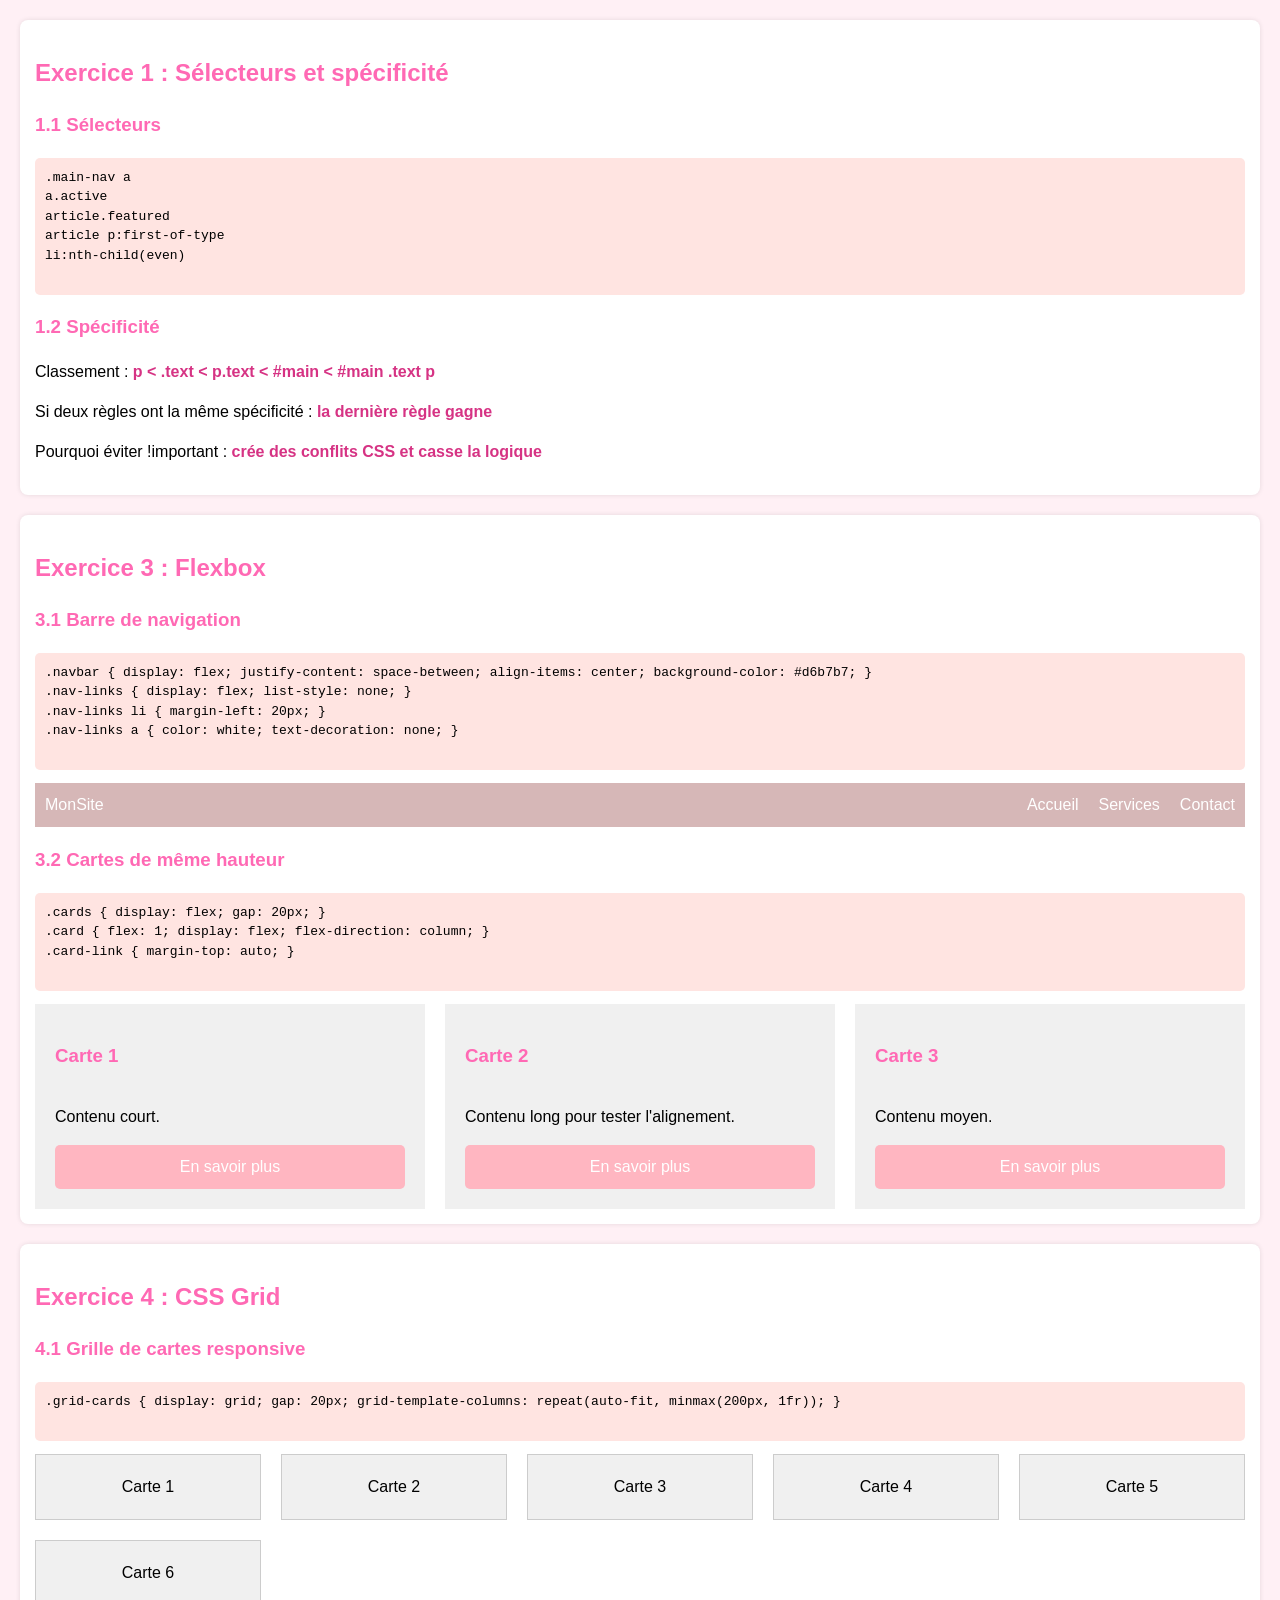
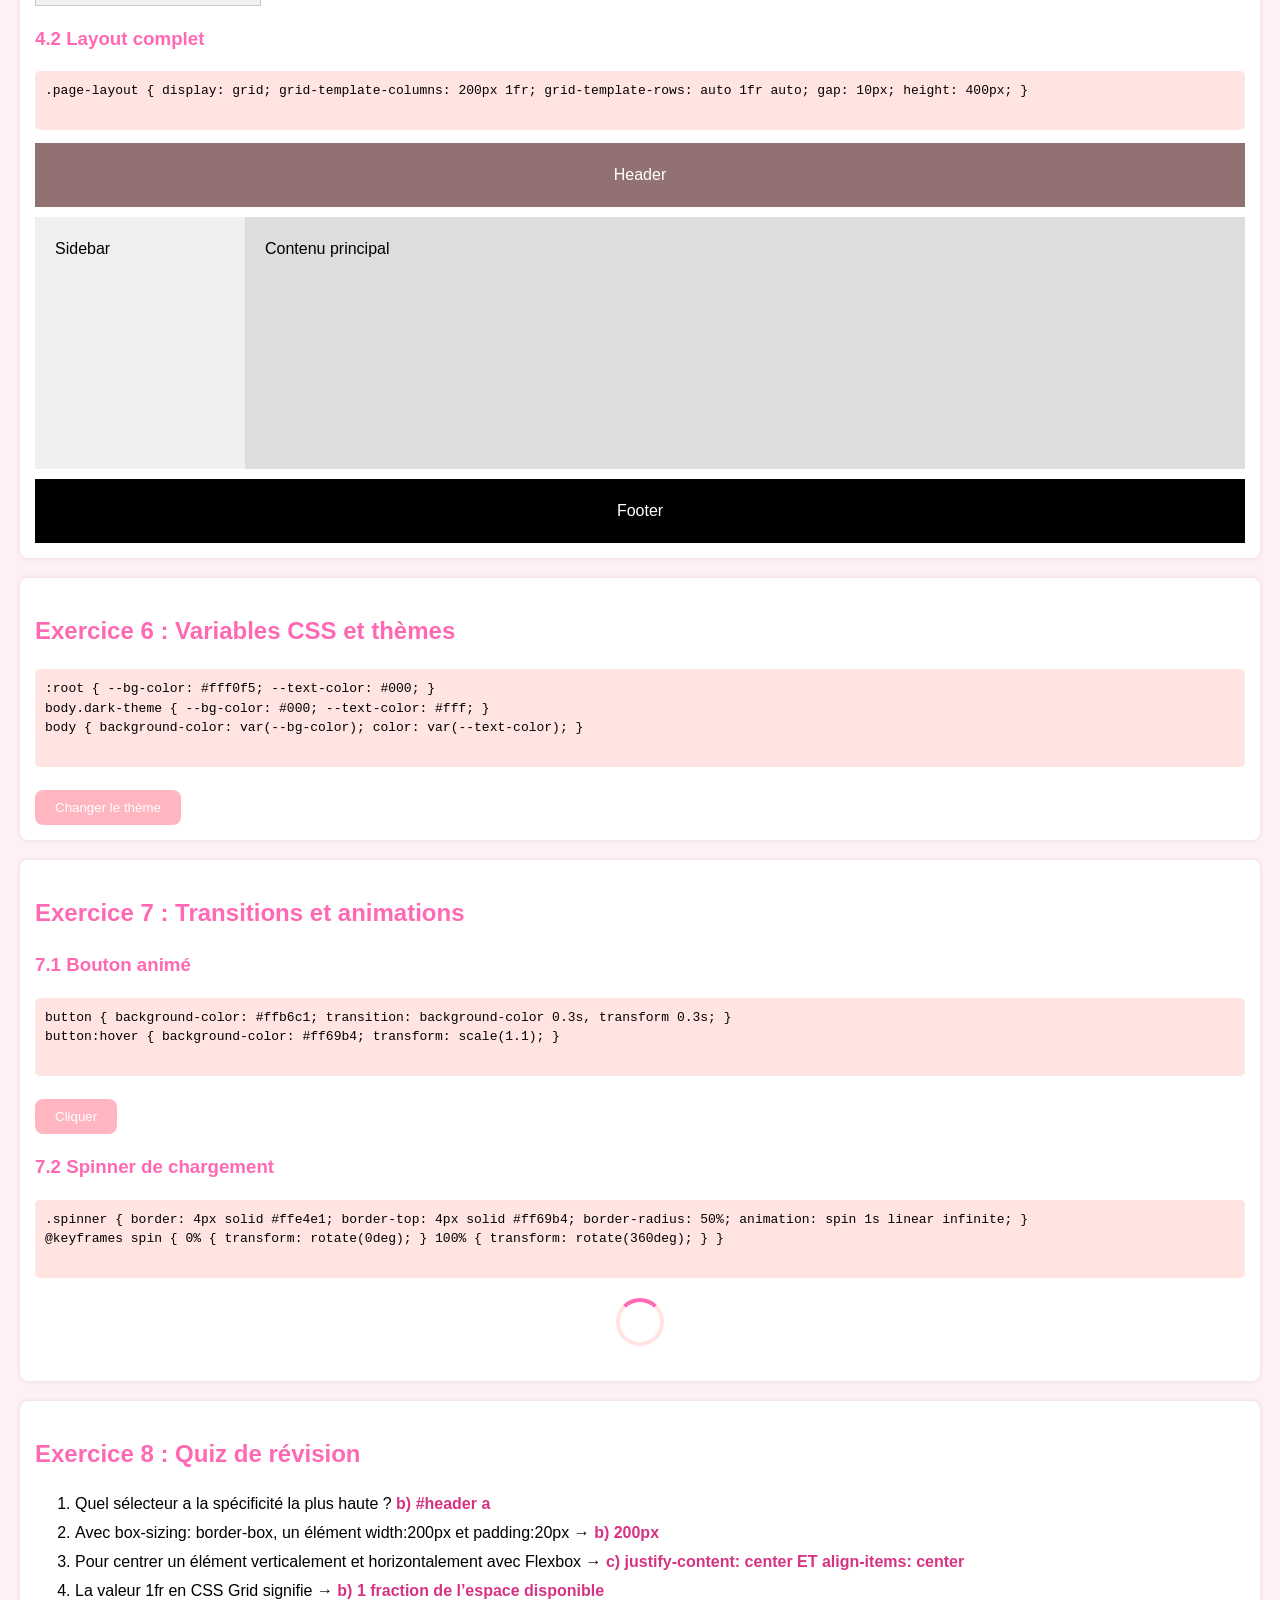
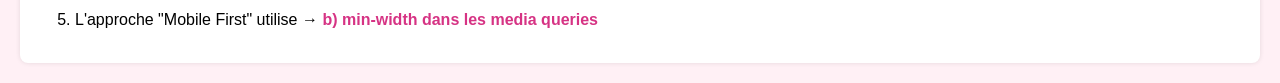
<file: tp_css.html>
<!DOCTYPE html>
<html lang="fr">
<head>
  <meta charset="UTF-8">
  <meta name="viewport" content="width=device-width, initial-scale=1.0">
  <title>Mes réponses TP CSS</title>
  <style>
    body {
      font-family: Arial, sans-serif;
      line-height: 1.5;
      margin: 20px;
      background-color: var(--bg-color, #fff0f5);
      color: var(--text-color, #000);
    }

    h1, h2, h3 {
      color: #ff69b4;
    }

    section {
      background-color: #fff;
      padding: 15px;
      margin-bottom: 20px;
      border-radius: 8px;
      box-shadow: 0 0 5px rgba(0,0,0,0.1);
    }

    pre {
      background-color: #ffe4e1;
      padding: 10px;
      border-radius: 5px;
      overflow-x: auto;
    }

    .quiz li {
      margin-bottom: 5px;
    }

    .answer {
      color: #d63384;
      font-weight: bold;
    }

    /* Exercice 3: Flexbox */
    .navbar {
      display: flex;
      justify-content: space-between;
      align-items: center;
      padding: 10px;
      background-color: #d6b7b7;
      color: white;
    }
    .nav-links {
      display: flex;
      list-style: none;
      margin: 0;
      padding: 0;
    }
    .nav-links li {
      margin-left: 20px;
    }
    .nav-links a {
      color: white;
      text-decoration: none;
    }

    .cards {
      display: flex;
      gap: 20px;
      margin-top: 10px;
    }
    .card {
      background-color: #f0f0f0;
      padding: 20px;
      flex: 1;
      display: flex;
      flex-direction: column;
    }
    .card-link {
      margin-top: auto;
      text-decoration: none;
      color: white;
      background-color: #ffb6c1;
      padding: 10px;
      text-align: center;
      border-radius: 5px;
    }

    /* Exercice 4: Grid */
    .grid-cards {
      display: grid;
      gap: 20px;
      grid-template-columns: repeat(auto-fit, minmax(200px, 1fr));
      margin-top: 10px;
    }
    .grid-cards .card {
      background-color: #f0f0f0;
      padding: 20px;
      text-align: center;
      border: 1px solid #ccc;
    }

    .page-layout {
      display: grid;
      grid-template-columns: 200px 1fr;
      grid-template-rows: auto 1fr auto;
      gap: 10px;
      height: 400px;
      margin-top: 10px;
    }
    .header { background-color: #917171; color: white; padding: 20px; text-align: center; grid-column: 1 / 3; }
    .sidebar { background-color: #f0f0f0; padding: 20px; }
    .main { background-color: #ddd; padding: 20px; }
    .footer { background-color: #000; color: white; padding: 20px; text-align: center; grid-column: 1 / 3; }

    /* Exercice 5: Responsive mobile-first */
    .container { width: 100%; padding: 15px; }
    .nav-menu { display: flex; flex-direction: column; gap: 5px; }
    .sidebar { display: none; }

    @media (min-width: 768px) {
      .nav-menu { flex-direction: row; gap: 10px; }
      .sidebar { display: block; width: 200px; }
      .content { display: flex; gap: 20px; }
    }
    @media (min-width: 1024px) {
      .container { max-width: 1200px; margin: 0 auto; }
      .nav-menu { gap: 20px; }
      .sidebar { width: 250px; }
    }

    /* Exercice 6: Variables thème */
    :root {
      --bg-color: #fff0f5;
      --text-color: #000;
    }
    body.dark-theme {
      --bg-color: #000;
      --text-color: #fff;
    }
    body { background-color: var(--bg-color); color: var(--text-color); }

    /* Exercice 7: Bouton et spinner */
    button {
      background-color: #ffb6c1;
      color: white;
      padding: 10px 20px;
      border: none;
      border-radius: 8px;
      cursor: pointer;
      transition: background-color 0.3s, transform 0.3s;
      margin-top: 10px;
    }
    button:hover {
      background-color: #ff69b4;
      transform: scale(1.1);
    }

    .spinner {
      width: 40px;
      height: 40px;
      border: 4px solid #ffe4e1;
      border-top: 4px solid #ff69b4;
      border-radius: 50%;
      animation: spin 1s linear infinite;
      margin: 20px auto;
    }
    @keyframes spin {
      0% { transform: rotate(0deg); }
      100% { transform: rotate(360deg); }
    }
  </style>
</head>
<body>


<!-- Exercice 1 -->
<section>
  <h2>Exercice 1 : Sélecteurs et spécificité</h2>
  <h3>1.1 Sélecteurs</h3>
  <pre>
.main-nav a
a.active
article.featured
article p:first-of-type
li:nth-child(even)
  </pre>

  <h3>1.2 Spécificité</h3>
  <p>Classement : <span class="answer">p < .text < p.text < #main < #main .text p</span></p>
  <p>Si deux règles ont la même spécificité : <span class="answer">la dernière règle gagne</span></p>
  <p>Pourquoi éviter !important : <span class="answer">crée des conflits CSS et casse la logique</span></p>
</section>

<!-- Exercice 3 -->
<section>
  <h2>Exercice 3 : Flexbox</h2>

  <h3>3.1 Barre de navigation</h3>
  <pre>
.navbar { display: flex; justify-content: space-between; align-items: center; background-color: #d6b7b7; }
.nav-links { display: flex; list-style: none; }
.nav-links li { margin-left: 20px; }
.nav-links a { color: white; text-decoration: none; }
  </pre>
  <nav class="navbar">
    <div class="logo">MonSite</div>
    <ul class="nav-links">
      <li><a href="#">Accueil</a></li>
      <li><a href="#">Services</a></li>
      <li><a href="#">Contact</a></li>
    </ul>
  </nav>

  <h3>3.2 Cartes de même hauteur</h3>
  <pre>
.cards { display: flex; gap: 20px; }
.card { flex: 1; display: flex; flex-direction: column; }
.card-link { margin-top: auto; }
  </pre>
  <div class="cards">
    <div class="card"><h3>Carte 1</h3><p>Contenu court.</p><a href="#" class="card-link">En savoir plus</a></div>
    <div class="card"><h3>Carte 2</h3><p>Contenu long pour tester l'alignement.</p><a href="#" class="card-link">En savoir plus</a></div>
    <div class="card"><h3>Carte 3</h3><p>Contenu moyen.</p><a href="#" class="card-link">En savoir plus</a></div>
  </div>
</section>

<!-- Exercice 4 -->
<section>
  <h2>Exercice 4 : CSS Grid</h2>

  <h3>4.1 Grille de cartes responsive</h3>
  <pre>
.grid-cards { display: grid; gap: 20px; grid-template-columns: repeat(auto-fit, minmax(200px, 1fr)); }
  </pre>
  <div class="grid-cards">
    <div class="card">Carte 1</div>
    <div class="card">Carte 2</div>
    <div class="card">Carte 3</div>
    <div class="card">Carte 4</div>
    <div class="card">Carte 5</div>
    <div class="card">Carte 6</div>
  </div>

  <h3>4.2 Layout complet</h3>
  <pre>
.page-layout { display: grid; grid-template-columns: 200px 1fr; grid-template-rows: auto 1fr auto; gap: 10px; height: 400px; }
  </pre>
  <div class="page-layout">
    <header class="header">Header</header>
    <nav class="sidebar">Sidebar</nav>
    <main class="main">Contenu principal</main>
    <footer class="footer">Footer</footer>
  </div>
</section>

<!-- Exercice 6 -->
<section>
  <h2>Exercice 6 : Variables CSS et thèmes</h2>
  <pre>
:root { --bg-color: #fff0f5; --text-color: #000; }
body.dark-theme { --bg-color: #000; --text-color: #fff; }
body { background-color: var(--bg-color); color: var(--text-color); }
  </pre>
  <button onclick="document.body.classList.toggle('dark-theme')">Changer le thème</button>
</section>

<!-- Exercice 7 -->
<section>
  <h2>Exercice 7 : Transitions et animations</h2>

  <h3>7.1 Bouton animé</h3>
  <pre>
button { background-color: #ffb6c1; transition: background-color 0.3s, transform 0.3s; }
button:hover { background-color: #ff69b4; transform: scale(1.1); }
  </pre>
  <button>Cliquer</button>

  <h3>7.2 Spinner de chargement</h3>
  <pre>
.spinner { border: 4px solid #ffe4e1; border-top: 4px solid #ff69b4; border-radius: 50%; animation: spin 1s linear infinite; }
@keyframes spin { 0% { transform: rotate(0deg); } 100% { transform: rotate(360deg); } }
  </pre>
  <div class="spinner"></div>
</section>

<!-- Exercice 8 -->
<section>
  <h2>Exercice 8 : Quiz de révision</h2>
  <ol class="quiz">
    <li>Quel sélecteur a la spécificité la plus haute ? <span class="answer">b) #header a</span></li>
    <li>Avec box-sizing: border-box, un élément width:200px et padding:20px → <span class="answer">b) 200px</span></li>
    <li>Pour centrer un élément verticalement et horizontalement avec Flexbox → <span class="answer">c) justify-content: center ET align-items: center</span></li>
    <li>La valeur 1fr en CSS Grid signifie → <span class="answer">b) 1 fraction de l’espace disponible</span></li>
    <li>L'approche "Mobile First" utilise → <span class="answer">b) min-width dans les media queries</span></li>
  </ol>
</section>

</body>
</html>
</file>
